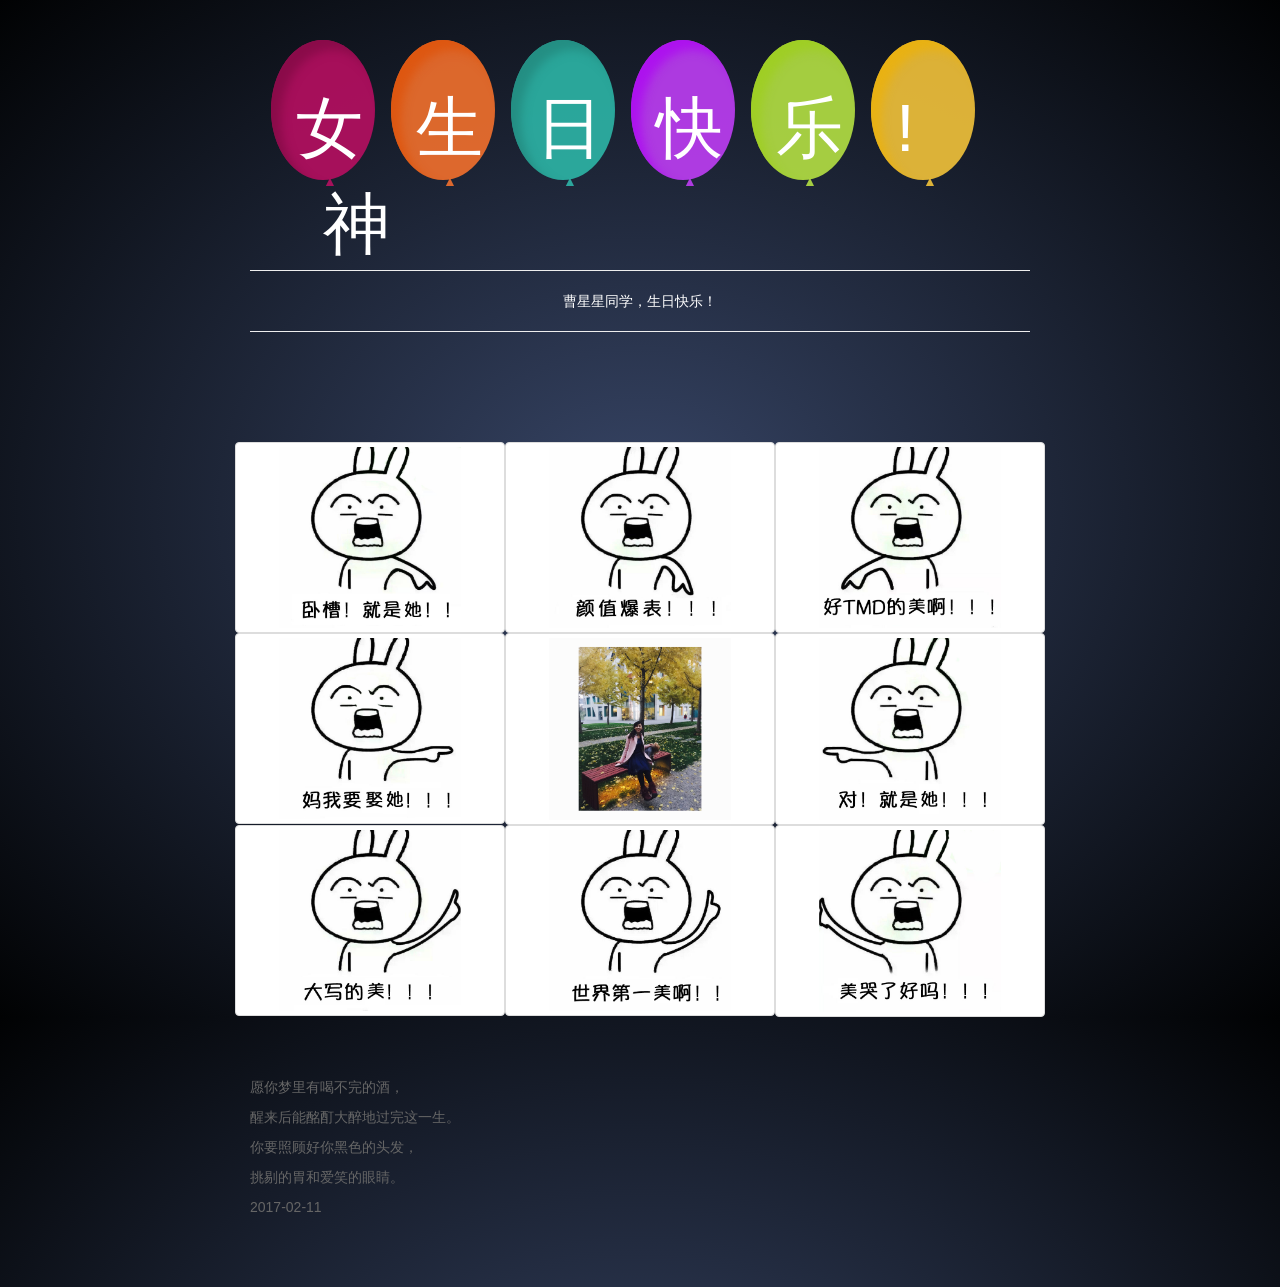
<file: index.html>
<!DOCTYPE html>
<html class=''>
<head><meta charset='UTF-8'>
<meta name="robots" content="noindex">
<style class="cp-pen-styles"></style></head><body>
<html __fvdsurfcanyoninserted="1" class=" clickberry-extension clickberry-extension-standalone clickberry-extension clickberry-extension-standalone clickberry-extension clickberry-extension-standalone"><head>
        <meta charset="UTF-8">
        <meta http-equiv="Content-Type" content="text/html; charset=UTF-8" />
        <meta name="keywords" content="生日礼物，惊喜,有趣,最美" />
        <meta name="description" content="生日快乐 🎂 ಥ_ಥ " />
        <meta name="viewport" content="width=device-width, initial-scale=1, maximum-scale=1">
        <link href="css/bootstrap.min.css" rel="stylesheet" type="text/css"/>
        <link href="css/ohmygod.css" rel="stylesheet" type="text/css"/>
        <style>
            /* If you can't see it just hit space in here*/
            body {
                font-family: "microsoft yahei", "微软雅黑", STHeiti, Tahoma, Arial, Helvetica;
            }
			
			body {
  background-image: -webkit-gradient(radial, 50% 50%, 0, 50% 50%, 100, color-stop(0%, #374566), color-stop(100%, #010203));
  background-image: -webkit-radial-gradient(#374566, #010203);
  background-image: -moz-radial-gradient(#374566, #010203);
  background-image: -o-radial-gradient(#374566, #010203);
  background-image: radial-gradient(#374566, #010203);
}
            span {
                text-transform: uppercase;
            }
            .container {
                width: 800px;
                height: 420px;
                padding: 10px;
                margin: 0 auto;
                position: relative;
            }
            .balloon {
                width: 738px;
                margin: 0 auto;
                padding-top: 30px;
                position: relative;
            }
            .balloon > div {
                width: 104px;
                height: 140px;
                background: rgba(182, 15, 97, 0.9);
                border-radius: 0;
                border-radius: 80% 80% 80% 80%;
                margin: 0 auto;
                position: absolute;
                padding: 10px;
                box-shadow: inset 17px 7px 10px rgba(182, 15, 97, 0.9);
                -webkit-transform-origin: bottom center;
            }
            .balloon > div:nth-child(1) {
                background: rgba(182, 15, 97, 0.9);
                left: 0;
                box-shadow: inset 10px 10px 10px rgba(135, 11, 72, 0.9);
                -webkit-animation: balloon1 6s ease-in-out infinite;
                -moz-animation: balloon1 6s ease-in-out infinite;
                -o-animation: balloon1 6s ease-in-out infinite;
                animation: balloon1 6s ease-in-out infinite;
            }
            .balloon > div:nth-child(1):before {
                color: rgba(182, 15, 97, 0.9);
            }
            .balloon > div:nth-child(2) {
                background: rgba(242, 112, 45, 0.9);
                left: 120px;
                box-shadow: inset 10px 10px 10px rgba(222, 85, 14, 0.9);
                -webkit-animation: balloon2 6s ease-in-out infinite;
                -moz-animation: balloon2 6s ease-in-out infinite;
                -o-animation: balloon2 6s ease-in-out infinite;
                animation: balloon2 6s ease-in-out infinite;
            }
            .balloon > div:nth-child(2):before {
                color: rgba(242, 112, 45, 0.9);
            }
            .balloon > div:nth-child(3) {
                background: rgba(45, 181, 167, 0.9);
                left: 240px;
                box-shadow: inset 10px 10px 10px rgba(35, 140, 129, 0.9);
                -webkit-animation: balloon4 6s ease-in-out infinite;
                -moz-animation: balloon4 6s ease-in-out infinite;
                -o-animation: balloon4 6s ease-in-out infinite;
                animation: balloon4 6s ease-in-out infinite;
            }
            .balloon > div:nth-child(3):before {
                color: rgba(45, 181, 167, 0.9);
            }
            .balloon > div:nth-child(4) {
                background: rgba(190, 61, 244, 0.9);
                left: 360px;
                box-shadow: inset 10px 10px 10px rgba(173, 14, 240, 0.9);
                -webkit-animation: balloon1 5s ease-in-out infinite;
                -moz-animation: balloon1 5s ease-in-out infinite;
                -o-animation: balloon1 5s ease-in-out infinite;
                animation: balloon1 5s ease-in-out infinite;
            }
            .balloon > div:nth-child(4):before {
                color: rgba(190, 61, 244, 0.9);
            }
            .balloon > div:nth-child(5) {
                background: rgba(180, 224, 67, 0.9);
                left: 480px;
                box-shadow: inset 10px 10px 10px rgba(158, 206, 34, 0.9);
                -webkit-animation: balloon3 5s ease-in-out infinite;
                -moz-animation: balloon3 5s ease-in-out infinite;
                -o-animation: balloon3 5s ease-in-out infinite;
                animation: balloon3 5s ease-in-out infinite;
            }
            .balloon > div:nth-child(5):before {
                color: rgba(180, 224, 67, 0.9);
            }
            .balloon > div:nth-child(6) {
                background: rgba(242, 194, 58, 0.9);
                left: 600px;
                box-shadow: inset 10px 10px 10px rgba(234, 177, 15, 0.9);
                -webkit-animation: balloon2 3s ease-in-out infinite;
                -moz-animation: balloon2 3s ease-in-out infinite;
                -o-animation: balloon2 3s ease-in-out infinite;
                animation: balloon2 3s ease-in-out infinite;
            }
            .balloon > div:nth-child(6):before {
                color: rgba(242, 194, 58, 0.9);
            }
            .balloon > div:before {
                color: rgba(182, 15, 97, 0.9);
                position: absolute;
                bottom: -11px;
                left: 52px;
                content:"▲";
                font-size: 1em;
            }
            span {
                font-size: 4.8em;
                color: white;
                position: relative;
                top: 30px;
                left: 50%;
                margin-left: -27px;
            }
            /*BALLOON 1 4*/
            @-webkit-keyframes balloon1 {
                0%, 100% {
                    -webkit-transform: translateY(0) rotate(-6deg);
                }
                50% {
                    -webkit-transform: translateY(-20px) rotate(8deg);
                }
            }
            @-moz-keyframes balloon1 {
                0%, 100% {
                    -moz-transform: translateY(0) rotate(-6deg);
                }
                50% {
                    -moz-transform: translateY(-20px) rotate(8deg);
                }
            }
            @-o-keyframes balloon1 {
                0%, 100% {
                    -o-transform: translateY(0) rotate(-6deg);
                }
                50% {
                    -o-transform: translateY(-20px) rotate(8deg);
                }
            }
            @keyframes balloon1 {
                0%, 100% {
                    transform: translateY(0) rotate(-6deg);
                }
                50% {
                    transform: translateY(-20px) rotate(8deg);
                }
            }
            /* BAllOON 2 5*/
            @-webkit-keyframes balloon2 {
                0%, 100% {
                    -webkit-transform: translateY(0) rotate(6eg);
                }
                50% {
                    -webkit-transform: translateY(-30px) rotate(-8deg);
                }
            }
            @-moz-keyframes balloon2 {
                0%, 100% {
                    -moz-transform: translateY(0) rotate(6deg);
                }
                50% {
                    -moz-transform: translateY(-30px) rotate(-8deg);
                }
            }
            @-o-keyframes balloon2 {
                0%, 100% {
                    -o-transform: translateY(0) rotate(6deg);
                }
                50% {
                    -o-transform: translateY(-30px) rotate(-8deg);
                }
            }
            @keyframes balloon2 {
                0%, 100% {
                    transform: translateY(0) rotate(6deg);
                }
                50% {
                    transform: translateY(-30px) rotate(-8deg);
                }
            }
            /* BAllOON 0*/
            @-webkit-keyframes balloon3 {
                0%, 100% {
                    -webkit-transform: translate(0, -10px) rotate(6eg);
                }
                50% {
                    -webkit-transform: translate(-20px, 30px) rotate(-8deg);
                }
            }
            @-moz-keyframes balloon3 {
                0%, 100% {
                    -moz-transform: translate(0, -10px) rotate(6eg);
                }
                50% {
                    -moz-transform: translate(-20px, 30px) rotate(-8deg);
                }
            }
            @-o-keyframes balloon3 {
                0%, 100% {
                    -o-transform: translate(0, -10px) rotate(6eg);
                }
                50% {
                    -o-transform: translate(-20px, 30px) rotate(-8deg);
                }
            }
            @keyframes balloon3 {
                0%, 100% {
                    transform: translate(0, -10px) rotate(6eg);
                }
                50% {
                    transform: translate(-20px, 30px) rotate(-8deg);
                }
            }
            /* BAllOON 3*/
            @-webkit-keyframes balloon4 {
                0%, 100% {
                    -webkit-transform: translate(10px, -10px) rotate(-8eg);
                }
                50% {
                    -webkit-transform: translate(-15px, 20px) rotate(10deg);
                }
            }
            @-moz-keyframes balloon4 {
                0%, 100% {
                    -moz-transform: translate(10px, -10px) rotate(-8eg);
                }
                50% {
                    -moz-transform: translate(-15px, 10px) rotate(10deg);
                }
            }
            @-o-keyframes balloon4 {
                0%, 100% {
                    -o-transform: translate(10px, -10px) rotate(-8eg);
                }
                50% {
                    -o-transform: translate(-15px, 10px) rotate(10deg);
                }
            }
            @keyframes balloon4 {
                0%, 100% {
                    transform: translate(10px, -10px) rotate(-8eg);
                }
                50% {
                    transform: translate(-15px, 10px) rotate(10deg);
                }
            }
            h1 {
                position: relative;
                top: 200px;
                text-align: center;
                color: white;
                font-size: 3.5em;
            }
            .desc {
              position: relative;
              top: 10px;
              text-align: center;
              width: 100;
              color: white;
              font-size: 14;
                }
           .foot_desc {
              position: relative;
              width: 100;
              color: rgb(102, 102, 102);
              font-size: 14;
                }
            .marquee {
              position: relative;
              width: 100;
              color: rgb(102, 102, 102);
              font-size: 14;
                }
                                
        </style>
        <script>
            window.open = function() {};
            window.print = function() {};
            // Support hover state for mobile.
            if (false) {
                window.ontouchstart = function() {};
            }
        </script>
      
        <meta content="clickberry-extension-here">
        <meta content="clickberry-extension-here">
        <style type="text/css"></style>
        <style type="text/css"></style>
    <style type="text/css"></style><style type="text/css"></style>
	<meta content="clickberry-extension-here"></head>
    
    <body>
        <audio src="./五月天-温柔.mp3" autoplay="true" loop="loop"></audio>

        <div class="container">
            <div class="balloon">
                <div><span>女神</span>
                </div>
                <div><span>生</span>
                </div>
                <div><span>日</span>
                </div>
                <div><span>快</span>
                </div>
                <div><span>乐</span>
                </div>
                <div><span>!</span>
                </div>
            </div>
            
            <br/>
            <br/>
            <br/>
            <br/>
            <br/>
            <br/>
            <br/>
            <br/>
            <br/>
            <br/>
<!--             <marquee class="marquee" direction=center scrollamount=6 onmouseover="this.stop()" onmouseout="this.start()"> 🎂 🙃🎂 🙃🎂 🙃🎂 🙃🎂 🎂  </marquee> -->
            <div class="desc">
              <hr>
              <p>曹星星同学，生日快乐！</p>
              <hr>
            </div>
            
            <br/>
            <br/>
            <br/>
            <br/>
            <br/>
  
            <div class="row">
              <div class="col-xs-4 col-md-4">
                <a href="http://www.曹星星.club/img/5.jpg" class="thumbnail">
                  <img src="img/1.jpg" alt="...">
                </a>
              </div>
              <div class="col-xs-4 col-md-4">
                <a href="http://www.曹星星.club/img/5.jpg" class="thumbnail">
                  <img src="img/2.jpg" alt="...">
                </a>
              </div>
              <div class="col-xs-4 col-md-4">
                <a href="http://www.曹星星.club/img/5.jpg" class="thumbnail">
                  <img src="img/3.jpg" alt="...">
                </a>
              </div>
            </div>
            <div class="row">
              <div class="col-xs-4 col-md-4">
                <a href="http://www.曹星星.club/img/5.jpg" class="thumbnail">
                  <img src="img/4.jpg" alt="...">
                </a>
              </div>
              <div class="col-xs-4 col-md-4">
                <a href="http://www.曹星星.club/img/5.jpg" class="thumbnail">
                  <img src="img/5.jpg" alt="...">
                </a>
              </div>
              <div class="col-xs-4 col-md-4">
                <a href="http://www.曹星星.club/img/5.jpg" class="thumbnail">
                  <img src="img/6.jpg" alt="...">
                </a>
              </div>
            </div>
            <div class="row">
              <div class="col-xs-4 col-md-4">
                <a href="http://www.曹星星.club/img/5.jpg" class="thumbnail">
                  <img src="img/7.jpg" alt="...">
                </a>
              </div>
              <div class="col-xs-4 col-md-4">
                <a href="http://www.曹星星.club/img/5.jpg" class="thumbnail">
                  <img src="img/8.jpg" alt="...">
                </a>
              </div>
              <div class="col-xs-4 col-md-4">
                <a href="http://www.曹星星.club/img/5.jpg" class="thumbnail">
                  <img src="img/9.jpg" alt="...">
                </a>
              </div>
            </div>
            
          <br/>
          <br/>
          <br/>
          
          <div class="foot_desc">
            <p>愿你梦里有喝不完的酒，</p>
            <p>醒来后能酩酊大醉地过完这一生。</p>
            <p>你要照顾好你黑色的头发，</p>
            <p>挑剔的胃和爱笑的眼睛。</p>
            <p>2017-02-11</p>
          </div>
          <br/>
          <br/>
          <br/>
                      
        </div>
        
 
        <script>
            if (document.location.search.match(/type=embed/gi)) {
                window.parent.postMessage('resize', "*");
            }
        </script>
    

</body></html>
<div style="display:none">
	<script type="text/javascript">
	var _bdhmProtocol = (("https:" == document.location.protocol) ? " https://" : " http://");
	document.write(unescape("%3Cscript src='" + _bdhmProtocol + "hm.baidu.com/h.js%3F6f798e51a1cd93937ee8293eece39b1a' type='text/javascript'%3E%3C/script%3E"));
	</script>
	<script type="text/javascript">var cnzz_protocol = (("https:" == document.location.protocol) ? " https://" : " http://");document.write(unescape("%3Cspan id='cnzz_stat_icon_5718743'%3E%3C/span%3E%3Cscript src='" + cnzz_protocol + "s9.cnzz.com/stat.php%3Fid%3D5718743%26show%3Dpic2' type='text/javascript'%3E%3C/script%3E"));</script>
	</div>
</file>
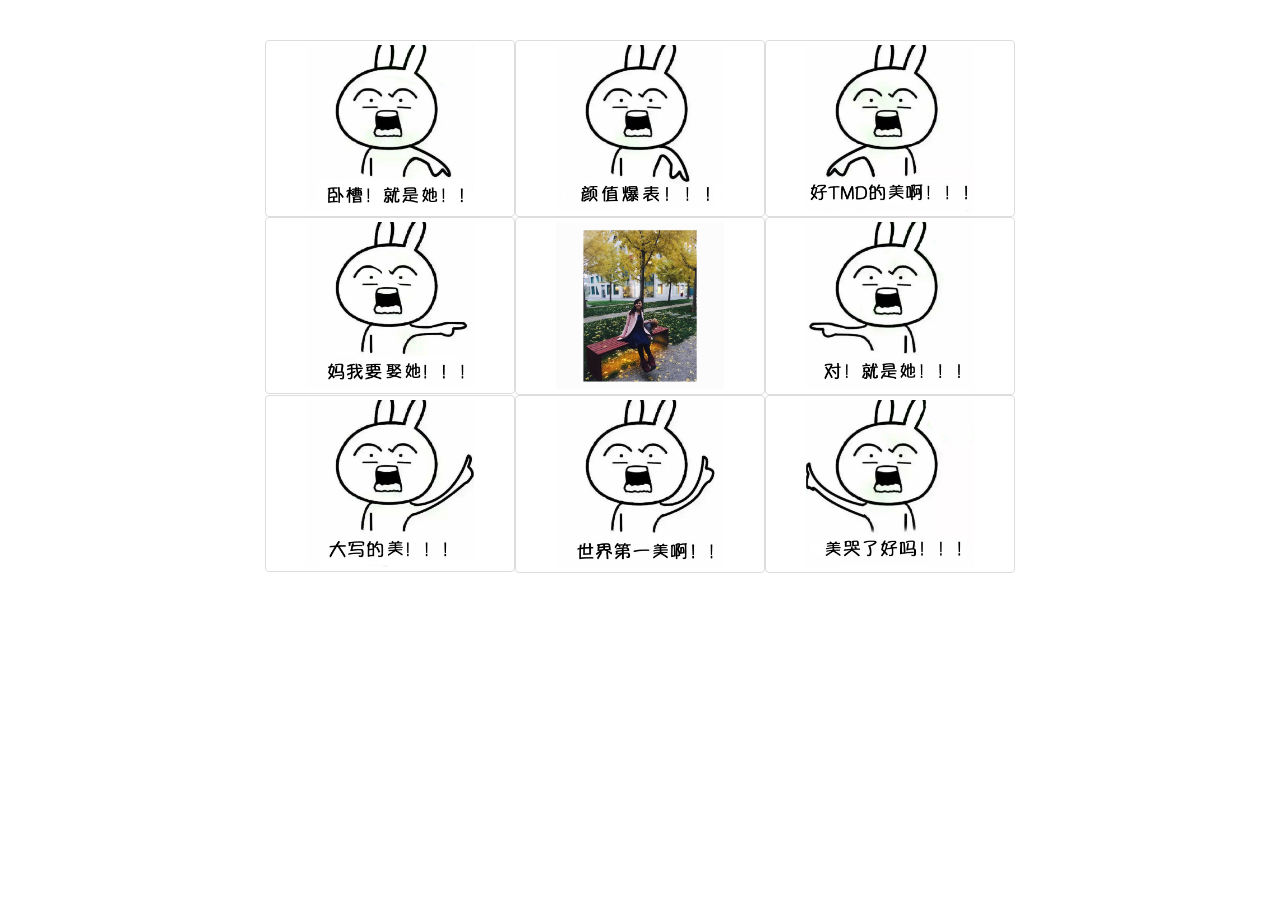
<file: love.html>
<!DOCTYPE HTML>
<html>
<head>
	<title>世界上最美的女人，是老吸</title>
	<meta http-equiv="Content-Type" content="text/html; charset=utf-8" />
	<meta name="keywords" content="生日礼物，惊喜,有趣,最美" />
	<meta name="description" content="世界上最美的女人，是老吸，但是她不喜欢我 ಥ_ಥ " />
	<meta name="viewport" content="width=device-width, initial-scale=1, maximum-scale=1">
	<link href="css/bootstrap.min.css" rel="stylesheet" type="text/css"/>
	<link href="css/ohmygod.css" rel="stylesheet" type="text/css"/>

<script>
var _hmt = _hmt || [];
(function() {
  var hm = document.createElement("script");
  hm.src = "//hm.baidu.com/hm.js?e9e0ed8d2dd56059cc040dc1f05b7424";
  var s = document.getElementsByTagName("script")[0]; 
  s.parentNode.insertBefore(hm, s);
})();
</script>


</head>
<body>
	<div class="container">
		<div class="row">
			<div class="col-xs-4 col-md-4">
				<a href="https://shijieshangzuimeidenvren.github.io" class="thumbnail">
					<img src="img/1.jpg" alt="...">
				</a>
			</div>
			<div class="col-xs-4 col-md-4">
				<a href="https://shijieshangzuimeidenvren.github.io" class="thumbnail">
					<img src="img/2.jpg" alt="...">
				</a>
			</div>
			<div class="col-xs-4 col-md-4">
				<a href="https://shijieshangzuimeidenvren.github.io" class="thumbnail">
					<img src="img/3.jpg" alt="...">
				</a>
			</div>
		</div>
		<div class="row">
			<div class="col-xs-4 col-md-4">
				<a href="https://shijieshangzuimeidenvren.github.io" class="thumbnail">
					<img src="img/4.jpg" alt="...">
				</a>
			</div>
			<div class="col-xs-4 col-md-4">
				<a href="https://shijieshangzuimeidenvren.github.io" class="thumbnail">
					<img src="img/5.jpg" alt="...">
				</a>
			</div>
			<div class="col-xs-4 col-md-4">
				<a href="https://shijieshangzuimeidenvren.github.io" class="thumbnail">
					<img src="img/6.jpg" alt="...">
				</a>
			</div>
		</div>
		<div class="row">
			<div class="col-xs-4 col-md-4">
				<a href="https://shijieshangzuimeidenvren.github.io" class="thumbnail">
					<img src="img/7.jpg" alt="...">
				</a>
			</div>
			<div class="col-xs-4 col-md-4">
				<a href="https://shijieshangzuimeidenvren.github.io" class="thumbnail">
					<img src="img/8.jpg" alt="...">
				</a>
			</div>
			<div class="col-xs-4 col-md-4">
				<a href="https://shijieshangzuimeidenvren.github.io" class="thumbnail">
					<img src="img/9.jpg" alt="...">
				</a>
			</div>
		</div>
	</div>

</body>
</html>
</file>
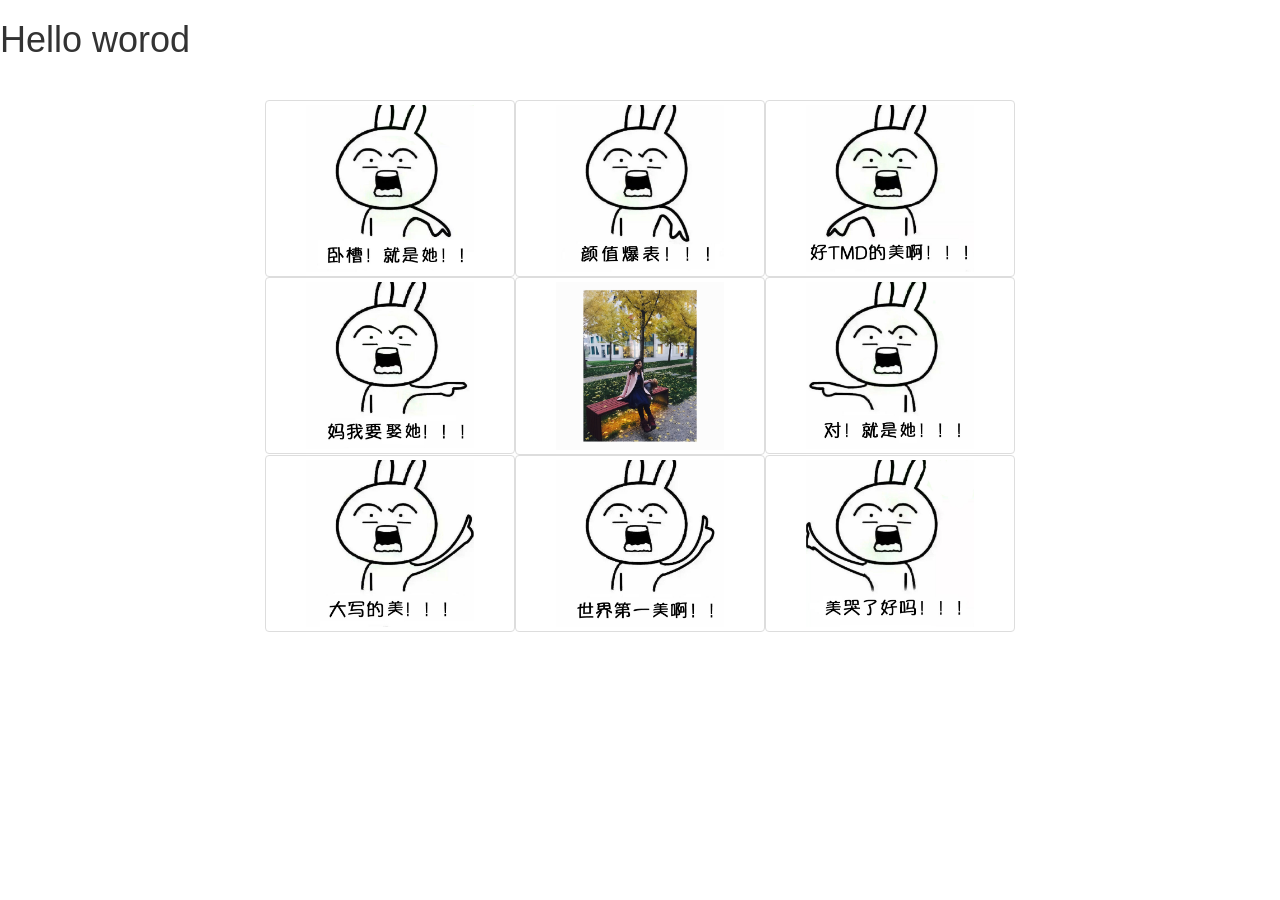
<file: tempindex.html>
<!DOCTYPE HTML>
<html>
<head>
	<title>世界上最美的女人</title>
	<meta http-equiv="Content-Type" content="text/html; charset=utf-8" />
	<meta name="keywords" content="生日礼物，惊喜,有趣,最美" />
	<meta name="description" content="生日快乐 🎂 ಥ_ಥ " />
	<meta name="viewport" content="width=device-width, initial-scale=1, maximum-scale=1">
	<link href="css/bootstrap.min.css" rel="stylesheet" type="text/css"/>
	<link href="css/ohmygod.css" rel="stylesheet" type="text/css"/>
<!-- <script> -->
<!-- var _hmt = _hmt || []; -->
<!-- (function() { -->
<!--   var hm = document.createElement("script"); -->
<!--   hm.src = "//hm.baidu.com/hm.js?e9e0ed8d2dd56059cc040dc1f05b7424"; -->
<!--   var s = document.getElementsByTagName("script")[0];  -->
<!--   s.parentNode.insertBefore(hm, s); -->
<!-- })(); -->
<!-- </script> -->

</head>
<body>

	<h1>Hello worod</h1>
	
	<div class="container">
		<div class="row">
			<div class="col-xs-4 col-md-4">
				<a href="https://shijieshangzuimeidenvren.github.io" class="thumbnail">
					<img src="img/1.jpg" alt="...">
				</a>
			</div>
			<div class="col-xs-4 col-md-4">
				<a href="https://shijieshangzuimeidenvren.github.io" class="thumbnail">
					<img src="img/2.jpg" alt="...">
				</a>
			</div>
			<div class="col-xs-4 col-md-4">
				<a href="https://shijieshangzuimeidenvren.github.io" class="thumbnail">
					<img src="img/3.jpg" alt="...">
				</a>
			</div>
		</div>
		<div class="row">
			<div class="col-xs-4 col-md-4">
				<a href="https://shijieshangzuimeidenvren.github.io" class="thumbnail">
					<img src="img/4.jpg" alt="...">
				</a>
			</div>
			<div class="col-xs-4 col-md-4">
				<a href="https://shijieshangzuimeidenvren.github.io" class="thumbnail">
					<img src="img/5.jpg" alt="...">
				</a>
			</div>
			<div class="col-xs-4 col-md-4">
				<a href="https://shijieshangzuimeidenvren.github.io" class="thumbnail">
					<img src="img/6.jpg" alt="...">
				</a>
			</div>
		</div>
		<div class="row">
			<div class="col-xs-4 col-md-4">
				<a href="https://shijieshangzuimeidenvren.github.io" class="thumbnail">
					<img src="img/7.jpg" alt="...">
				</a>
			</div>
			<div class="col-xs-4 col-md-4">
				<a href="https://shijieshangzuimeidenvren.github.io" class="thumbnail">
					<img src="img/8.jpg" alt="...">
				</a>
			</div>
			<div class="col-xs-4 col-md-4">
				<a href="https://shijieshangzuimeidenvren.github.io" class="thumbnail">
					<img src="img/9.jpg" alt="...">
				</a>
			</div>
		</div>
	</div>

</body>
</html>
</file>
<file: css/ohmygod.css>
.col-xs-4{
	padding-left: 0px;
	padding-right: 0px;
}

.col-xs-4 a{
	margin-bottom: 0px;
}

.container {
	margin-top: 40px;
}
</file>
